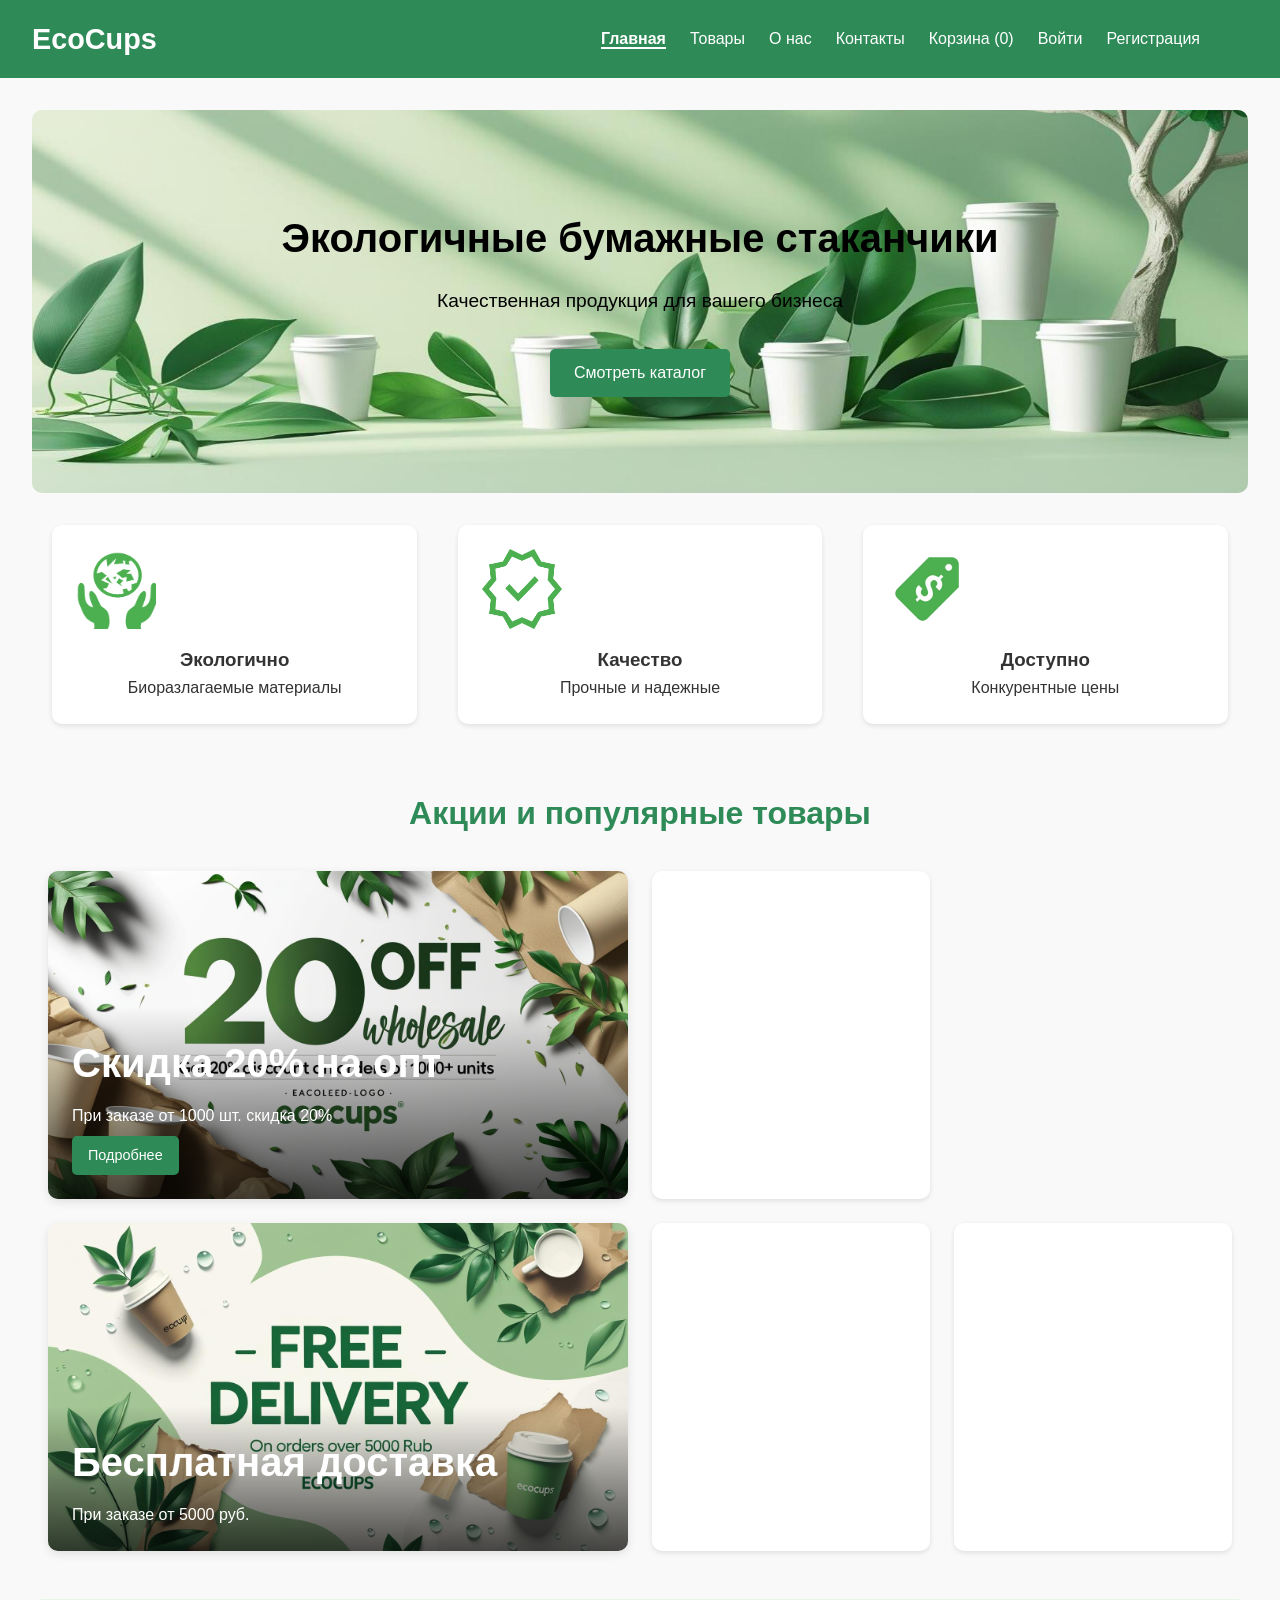
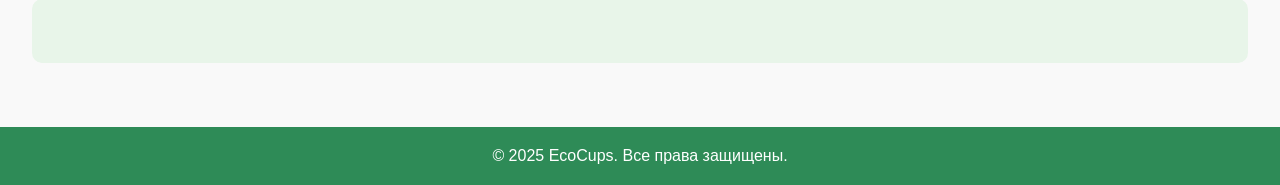
<file: index.html>
<!DOCTYPE html>
<html lang="ru">
<head>
    <meta charset="UTF-8">
    <meta name="viewport" content="width=device-width, initial-scale=1.0">
    <title>EcoCups - Бумажные стаканчики</title>
    <link rel="stylesheet" href="styles.css">
</head>
<body>
    <header>
        <div class="logo">EcoCups</div>
        <nav>
            <ul>
                <li><a href="index.html" class="active">Главная</a></li>
                <li><a href="products.html">Товары</a></li>
                <li><a href="about.html">О нас</a></li>
                <li><a href="contacts.html">Контакты</a></li>
                <li><a href="cart.html">Корзина (<span id="cart-count">0</span>)</a></li>
                <li><a href="login.html" class="auth-link" id="login-link">Войти</a></li>
                <li><a href="register.html" class="auth-link" id="register-link">Регистрация</a></li>
                <li><a href="profile.html" class="protected" id="profile-link" style="display:none">Личный кабинет</a></li>
                <li><a href="#" class="protected" id="logout-link" style="display:none">Выйти</a></li>
            </ul>
        </nav>
    </header>

    <main>
        <section class="hero">
            <h1>Экологичные бумажные стаканчики</h1>
            <p>Качественная продукция для вашего бизнеса</p>
            <a href="products.html" class="btn">Смотреть каталог</a>
        </section>

        <section class="features">
            <div class="feature">
                <img src="images/eco.png" alt="Экологично">
                <h3>Экологично</h3>
                <p>Биоразлагаемые материалы</p>
            </div>
            <div class="feature">
                <img src="images/quality.png" alt="Качество">
                <h3>Качество</h3>
                <p>Прочные и надежные</p>
            </div>
            <div class="feature">
                <img src="images/price.png" alt="Цена">
                <h3>Доступно</h3>
                <p>Конкурентные цены</p>
            </div>
        </section>

        <!-- Коллаж с акциями и популярными товарами -->
        <section class="promo-collage">
            <h2>Акции и популярные товары</h2>
            <div class="collage-grid">
                <!-- Большой баннер акции -->
                <div class="promo-banner large">
                    <img src="images/sale.jpg">
                    <div class="banner-content">
                        <h3>Скидка 20% на опт</h3>
                        <p>При заказе от 1000 шт. скидка 20%</p>
                        <a href="products.html" class="btn btn-small">Подробнее</a>
                    </div>
                </div>
                
                <!-- Популярные товары из БД -->
                <div id="home-popular-1" class="product"></div>
                
                <!-- Маленький баннер -->
                <div class="promo-banner small">
                    <img src="images/free.jpg" alt="Бесплатная доставка">
                    <div class="banner-content">
                        <h3>Бесплатная доставка</h3>
                        <p>При заказе от 5000 руб.</p>
                    </div>
                </div>
                
                <div id="home-popular-2" class="product"></div>
                
                <!-- Ещё один товар -->
                <div id="home-popular-3" class="product"></div>
            </div>
        </section>

        <section class="popular-products">
           
        </section>
    </main>

    <footer>
        <p>&copy; 2025 EcoCups. Все права защищены.</p>
    </footer>

    
    <script src="app.js"></script>
    <script>
    (async function loadHomePopular(){
      try {
        const res = await fetch(`${API_BASE_URL}/products/`);
        const products = await res.json();
        const picks = products.slice(0, 3);
        const slots = ['home-popular-1','home-popular-2','home-popular-3'];
        picks.forEach((p, idx) => {
          const el = document.getElementById(slots[idx]);
          if (!el) return;
          el.innerHTML = `
            <img src="${p.image_url || 'images/cup1.png'}" alt="${p.name}">
            <h3>${p.name}</h3>
            <p>Цена: ${p.price} руб./шт</p>
            <button class="add-to-cart" data-id="${p.id}" data-name="${p.name}" data-price="${p.price}">В корзину</button>
          `;
        });
      } catch (e) {
        // тихо игнорируем
      }
    })();
    </script>
</body>
</html>
</file>
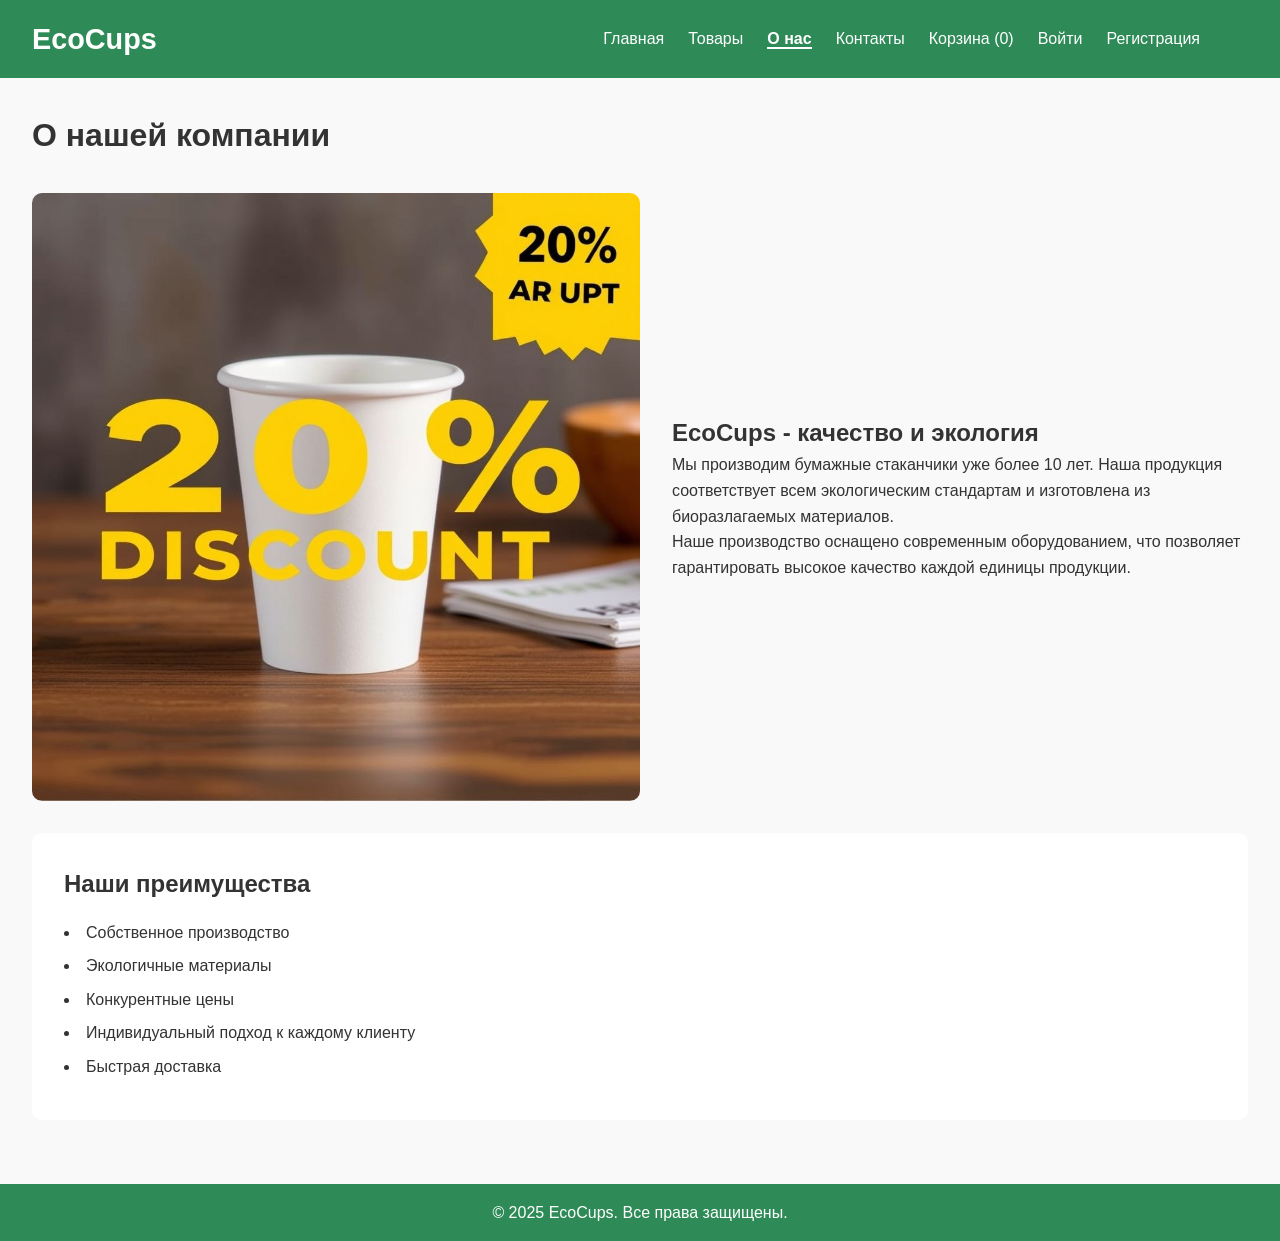
<file: about.html>
<!DOCTYPE html>
<html lang="ru">
<head>
    <meta charset="UTF-8">
    <meta name="viewport" content="width=device-width, initial-scale=1.0">
    <title>О нас - EcoCups</title>
    <link rel="stylesheet" href="styles.css">
</head>
<body>
    <header>
        <div class="logo">EcoCups</div>
        <nav>
            <ul>
                <li><a href="index.html">Главная</a></li>
                <li><a href="products.html">Товары</a></li>
                <li><a href="about.html" class="active">О нас</a></li>
                <li><a href="contacts.html">Контакты</a></li>
                <li><a href="cart.html">Корзина (<span id="cart-count">0</span>)</a></li>
                <li><a href="login.html" class="auth-link" id="login-link">Войти</a></li>
                <li><a href="register.html" class="auth-link" id="register-link">Регистрация</a></li>
                <li><a href="profile.html" class="protected" id="profile-link" style="display:none">Личный кабинет</a></li>
                <li><a href="#" class="protected" id="logout-link" style="display:none">Выйти</a></li>
            </ul>
        </nav>
    </header>

    <main>
        <h1>О нашей компании</h1>
        
        <section class="about-content">
            <img src="images/generated_image.jpg" alt="Наше производство">
            <div>
                <h2>EcoCups - качество и экология</h2>
                <p>Мы производим бумажные стаканчики уже более 10 лет. Наша продукция соответствует всем экологическим стандартам и изготовлена из биоразлагаемых материалов.</p>
                <p>Наше производство оснащено современным оборудованием, что позволяет гарантировать высокое качество каждой единицы продукции.</p>
            </div>
        </section>
        
        <section class="advantages">
            <h2>Наши преимущества</h2>
            <ul>
                <li>Собственное производство</li>
                <li>Экологичные материалы</li>
                <li>Конкурентные цены</li>
                <li>Индивидуальный подход к каждому клиенту</li>
                <li>Быстрая доставка</li>
            </ul>
        </section>
    </main>

    <footer>
        <p>&copy; 2025 EcoCups. Все права защищены.</p>
    </footer>

    <script src="app.js"></script>
</body>
</html>
</file>
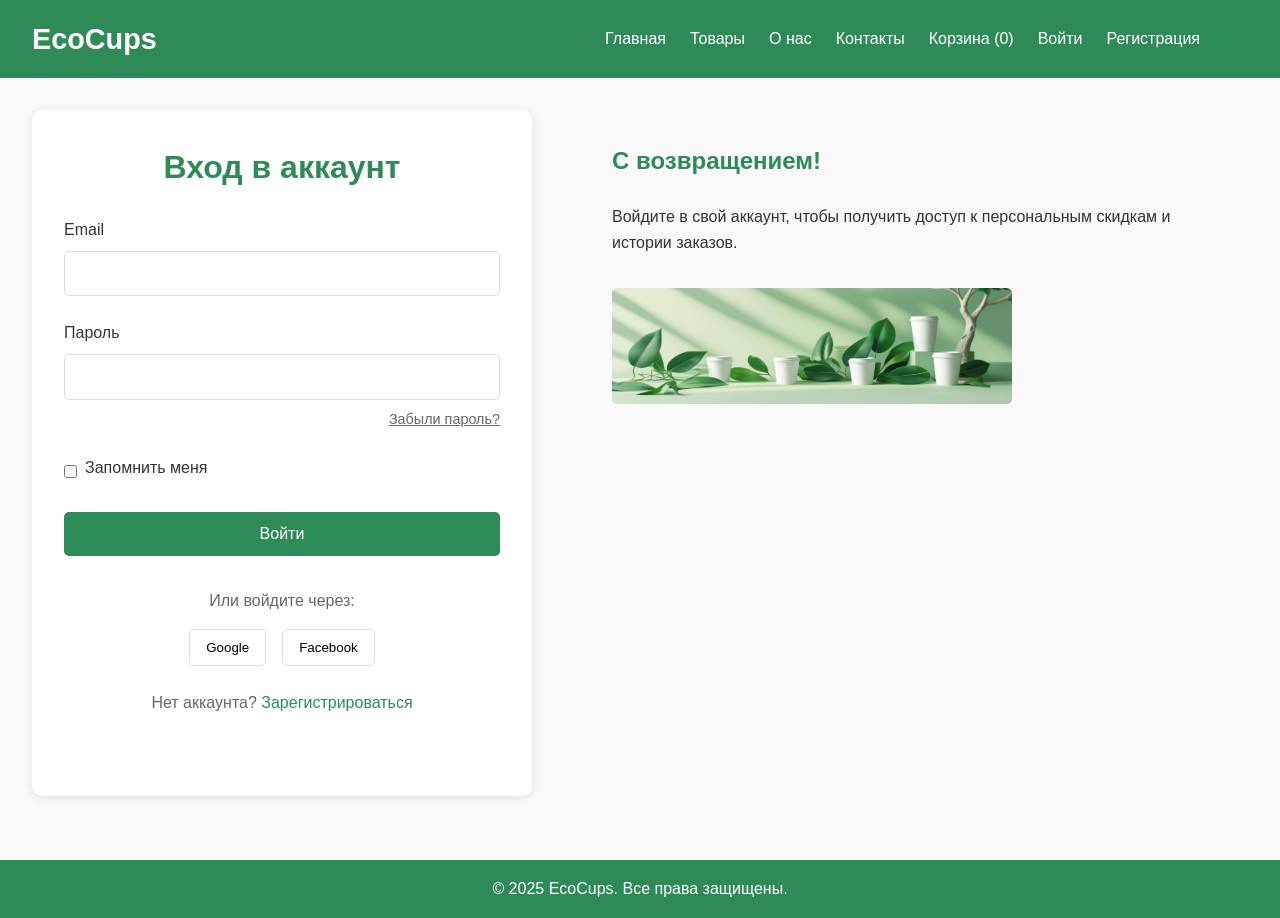
<file: admin.html>
<!DOCTYPE html>
<html lang="ru">
<head>
    <meta charset="UTF-8">
    <meta name="viewport" content="width=device-width, initial-scale=1.0">
    <title>Админ-панель - EcoCups</title>
    <link rel="stylesheet" href="styles.css">
    <style>
        .admin-container {
            max-width: 1400px;
            margin: 0 auto;
            padding: 20px;
        }
        
        .admin-header {
            background: #2c3e50;
            color: white;
            padding: 20px;
            border-radius: 10px;
            margin-bottom: 30px;
            text-align: center;
        }
        
        .admin-tabs {
            display: flex;
            margin-bottom: 30px;
            border-bottom: 2px solid #ddd;
        }
        
        .tab-button {
            padding: 15px 30px;
            background: #f8f9fa;
            border: none;
            cursor: pointer;
            font-size: 16px;
            border-radius: 5px 5px 0 0;
            margin-right: 5px;
            transition: all 0.3s;
        }
        
        .tab-button.active {
            background: #007bff;
            color: white;
        }
        
        .tab-button:hover {
            background: #0056b3;
            color: white;
        }
        
        .tab-content {
            display: none;
            background: white;
            padding: 30px;
            border-radius: 10px;
            box-shadow: 0 2px 10px rgba(0,0,0,0.1);
        }
        
        .tab-content.active {
            display: block;
        }
        
        .product-form {
            max-width: 600px;
        }
        
        .form-group {
            margin-bottom: 20px;
        }
        
        .form-group label {
            display: block;
            margin-bottom: 5px;
            font-weight: bold;
            color: #333;
        }
        
        .form-group input,
        .form-group textarea,
        .form-group select {
            width: 100%;
            padding: 10px;
            border: 1px solid #ddd;
            border-radius: 5px;
            font-size: 14px;
        }
        
        .form-group textarea {
            height: 100px;
            resize: vertical;
        }
        
        .btn-admin {
            background: #28a745;
            color: white;
            border: none;
            padding: 12px 25px;
            border-radius: 5px;
            cursor: pointer;
            font-size: 16px;
            margin-right: 10px;
        }
        
        .btn-admin:hover {
            background: #218838;
        }
        
        .btn-admin.danger {
            background: #dc3545;
        }
        
        .btn-admin.danger:hover {
            background: #c82333;
        }
        
        .data-section {
            margin-bottom: 40px;
        }
        
        .data-section h3 {
            color: #2c3e50;
            border-bottom: 2px solid #007bff;
            padding-bottom: 10px;
            margin-bottom: 20px;
        }
        
        .data-table {
            width: 100%;
            border-collapse: collapse;
            margin-bottom: 20px;
        }
        
        .data-table th,
        .data-table td {
            border: 1px solid #ddd;
            padding: 12px;
            text-align: left;
        }
        
        .data-table th {
            background: #f8f9fa;
            font-weight: bold;
            color: #333;
        }
        
        .data-table tr:nth-child(even) {
            background: #f9f9f9;
        }
        
        .data-table tr:hover {
            background: #e9ecef;
        }
        
        .status-badge {
            padding: 5px 10px;
            border-radius: 15px;
            font-size: 12px;
            font-weight: bold;
        }
        
        .status-pending { background: #fff3cd; color: #856404; }
        .status-confirmed { background: #d1ecf1; color: #0c5460; }
        .status-shipped { background: #d4edda; color: #155724; }
        .status-delivered { background: #c3e6cb; color: #155724; }
        
        .stats-grid {
            display: grid;
            grid-template-columns: repeat(auto-fit, minmax(250px, 1fr));
            gap: 20px;
            margin-bottom: 30px;
        }
        
        .stat-card {
            background: white;
            padding: 20px;
            border-radius: 10px;
            box-shadow: 0 2px 10px rgba(0,0,0,0.1);
            text-align: center;
        }
        
        .stat-number {
            font-size: 2.5em;
            font-weight: bold;
            color: #007bff;
            margin-bottom: 10px;
        }
        
        .stat-label {
            color: #666;
            font-size: 14px;
        }
        
        .loading {
            text-align: center;
            padding: 40px;
            color: #666;
        }
        
        .error-message {
            background: #f8d7da;
            color: #721c24;
            padding: 15px;
            border-radius: 5px;
            margin: 20px 0;
        }
        
        .success-message {
            background: #d4edda;
            color: #155724;
            padding: 15px;
            border-radius: 5px;
            margin: 20px 0;
        }
        
        .logout-btn {
            background: #dc3545;
            color: white;
            border: none;
            padding: 10px 20px;
            border-radius: 5px;
            cursor: pointer;
            font-size: 14px;
            float: right;
        }
        
        .logout-btn:hover {
            background: #c82333;
        }
    </style>
</head>
<body>
    <div class="admin-container">
        <div class="admin-header">
            <h1>Админ-панель EcoCups</h1>
            <p>Управление товарами и просмотр данных</p>
            <button class="logout-btn" onclick="logout()">Выйти</button>
        </div>
        
        <div class="admin-tabs">
            <button class="tab-button active" onclick="showTab('products')">Загрузить товар</button>
            <button class="tab-button" onclick="showTab('data')">Все данные</button>
        </div>
        
        <!-- Вкладка загрузки товаров -->
        <div id="products-tab" class="tab-content active">
            <h2>Добавить новый товар</h2>
            <form id="product-form" class="product-form">
                <div class="form-group">
                    <label for="product-name">Название товара</label>
                    <input type="text" id="product-name" name="name" required>
                </div>
                
                <div class="form-group">
                    <label for="product-description">Описание</label>
                    <textarea id="product-description" name="description" required></textarea>
                </div>
                
                <div class="form-group">
                    <label for="product-price">Цена (руб.)</label>
                    <input type="number" id="product-price" name="price" min="0" step="0.01" required>
                </div>
                
                <div class="form-group">
                    <label for="product-category">Категория</label>
                    <select id="product-category" name="category" required>
                        <option value="">Выберите категорию</option>
                        <option value="cups">Стаканчики</option>
                        <option value="lids">Крышки</option>
                        <option value="accessories">Аксессуары</option>
                    </select>
                </div>
                
                <div class="form-group">
                    <label for="product-image">URL изображения</label>
                    <input type="url" id="product-image" name="image" required>
                </div>
                
                <div class="form-group">
                    <label for="product-stock">Количество на складе</label>
                    <input type="number" id="product-stock" name="stock" min="0" required>
                </div>
                
                <button type="submit" class="btn-admin">Добавить товар</button>
                <button type="button" class="btn-admin" onclick="clearForm()">Очистить форму</button>
            </form>
            
            <div id="product-message"></div>
        </div>
        
        <!-- Вкладка просмотра данных -->
        <div id="data-tab" class="tab-content">
            <h2>Статистика и данные</h2>
            
            <div class="stats-grid">
                <div class="stat-card">
                    <div class="stat-number" id="total-users">-</div>
                    <div class="stat-label">Всего пользователей</div>
                </div>
                <div class="stat-card">
                    <div class="stat-number" id="total-orders">-</div>
                    <div class="stat-label">Всего заказов</div>
                </div>
                <div class="stat-card">
                    <div class="stat-number" id="total-revenue">-</div>
                    <div class="stat-label">Общая выручка (руб.)</div>
                </div>
                <div class="stat-card">
                    <div class="stat-number" id="total-products">-</div>
                    <div class="stat-label">Товаров в каталоге</div>
                </div>
            </div>
            
            <!-- Пользователи -->
            <div class="data-section">
                <h3>Зарегистрированные пользователи</h3>
                <div id="users-table-container">
                    <div class="loading">Загрузка пользователей...</div>
                </div>
            </div>
            
            <!-- Заказы -->
            <div class="data-section">
                <h3>Все заказы</h3>
                <div id="orders-table-container">
                    <div class="loading">Загрузка заказов...</div>
                </div>
            </div>
            
            <!-- Товары -->
            <div class="data-section">
                <h3>Товары в каталоге</h3>
                <div id="products-table-container">
                    <div class="loading">Загрузка товаров...</div>
                </div>
            </div>
        </div>
    </div>

    <script src="admin.js"></script>
</body>
</html>
</file>
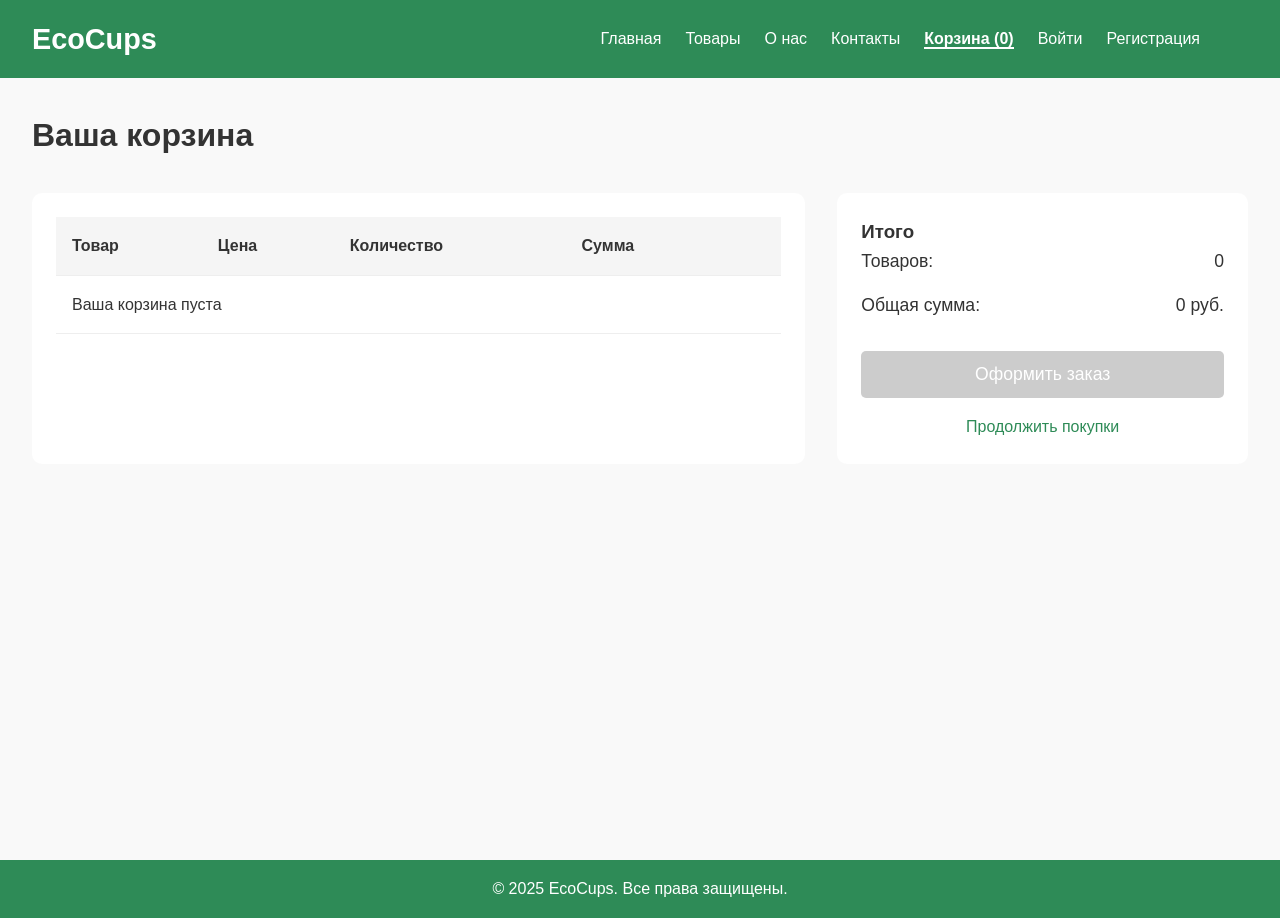
<file: cart.html>
<!DOCTYPE html>
<html lang="ru">
<head>
    <meta charset="UTF-8">
    <meta name="viewport" content="width=device-width, initial-scale=1.0">
    <title>Корзина - EcoCups</title>
    <link rel="stylesheet" href="styles.css">
</head>
<body>
    <header>
        <div class="logo">EcoCups</div>
        <nav>
            <ul>
                <li><a href="index.html">Главная</a></li>
                <li><a href="products.html">Товары</a></li>
                <li><a href="about.html">О нас</a></li>
                <li><a href="contacts.html">Контакты</a></li>
                <li><a href="cart.html" class="active">Корзина (<span id="cart-count">0</span>)</a></li>
                <li><a href="login.html" class="auth-link" id="login-link">Войти</a></li>
                <li><a href="register.html" class="auth-link" id="register-link">Регистрация</a></li>
                <li><a href="profile.html" class="protected" id="profile-link" style="display:none">Личный кабинет</a></li>
                <li><a href="#" class="protected" id="logout-link" style="display:none">Выйти</a></li>
            </ul>
        </nav>
    </header>

    <main>
        <h1>Ваша корзина</h1>
        
        <div class="cart-container">
            <div class="cart-items">
                <table>
                    <thead>
                        <tr>
                            <th>Товар</th>
                            <th>Цена</th>
                            <th>Количество</th>
                            <th>Сумма</th>
                            <th></th>
                        </tr>
                    </thead>
                    <tbody id="cart-items">
                        <!-- Тут будут отображаться товары -->
                        <tr class="empty-cart">
                            <td colspan="5">Ваша корзина пуста</td>
                        </tr>
                    </tbody>
                </table>
            </div>
            
            <div class="cart-summary">
                <h3>Итого</h3>
                <div class="summary-row">
                    <span>Товаров:</span>
                    <span id="total-items">0</span>
                </div>
                <div class="summary-row">
                    <span>Общая сумма:</span>
                    <span id="total-price">0 руб.</span>
                </div>
                <button id="checkout-btn" disabled>Оформить заказ</button>
                <a href="products.html" class="continue-shopping">Продолжить покупки</a>
            </div>
        </div>
    </main>

    <footer>
        <p>&copy; 2025 EcoCups. Все права защищены.</p>
    </footer>

    <script src="app.js"></script>
</body>
</html>
</file>
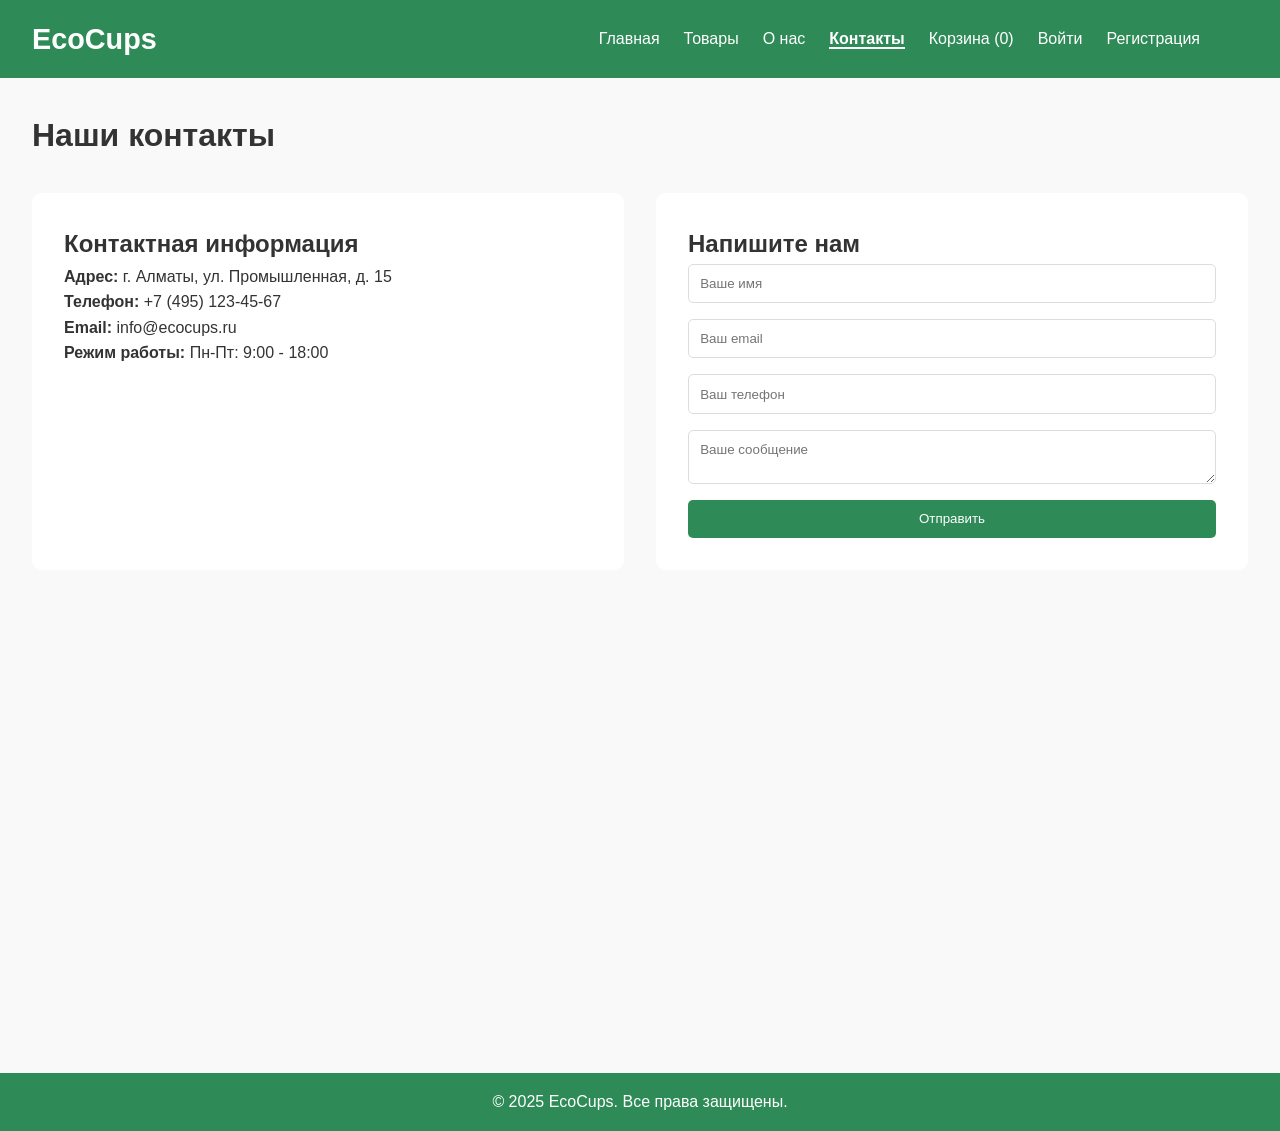
<file: contacts.html>
<!DOCTYPE html>
<html lang="ru">
<head>
    <meta charset="UTF-8">
    <meta name="viewport" content="width=device-width, initial-scale=1.0">
    <title>Контакты - EcoCups</title>
    <link rel="stylesheet" href="styles.css">
</head>
<body>
    <header>
        <div class="logo">EcoCups</div>
        <nav>
            <ul>
                <li><a href="index.html">Главная</a></li>
                <li><a href="products.html">Товары</a></li>
                <li><a href="about.html">О нас</a></li>
                <li><a href="contacts.html" class="active">Контакты</a></li>
                <li><a href="cart.html">Корзина (<span id="cart-count">0</span>)</a></li>
                <li><a href="login.html" class="auth-link" id="login-link">Войти</a></li>
                <li><a href="register.html" class="auth-link" id="register-link">Регистрация</a></li>
                <li><a href="profile.html" class="protected" id="profile-link" style="display:none">Личный кабинет</a></li>
                <li><a href="#" class="protected" id="logout-link" style="display:none">Выйти</a></li>
            </ul>
        </nav>
    </header>

    <main>
        <h1>Наши контакты</h1>
        
        <div class="contacts-container">
            <div class="contact-info">
                <h2>Контактная информация</h2>
                <p><strong>Адрес:</strong> г. Алматы, ул. Промышленная, д. 15</p>
                <p><strong>Телефон:</strong> +7 (495) 123-45-67</p>
                <p><strong>Email:</strong> info@ecocups.ru</p>
                <p><strong>Режим работы:</strong> Пн-Пт: 9:00 - 18:00</p>
            </div>
            
            <div class="contact-form">
                <h2>Напишите нам</h2>
                <form>
                    <input type="text" placeholder="Ваше имя" required>
                    <input type="email" placeholder="Ваш email" required>
                    <input type="tel" placeholder="Ваш телефон">
                    <textarea placeholder="Ваше сообщение" required></textarea>
                    <button type="submit">Отправить</button>
                </form>
            </div>
        </div>
        
        <div class="map">
            <iframe src="https://yandex.ru/map-widget/v1/?um=constructor%3A1a2b3c4d5e6f7g8h9i0j&amp;source=constructor" width="100%" height="400" frameborder="0"></iframe>
        </div>
    </main>

    <footer>
        <p>&copy; 2025 EcoCups. Все права защищены.</p>
    </footer>

    <script src="app.js"></script>
</body>
</html>
</file>
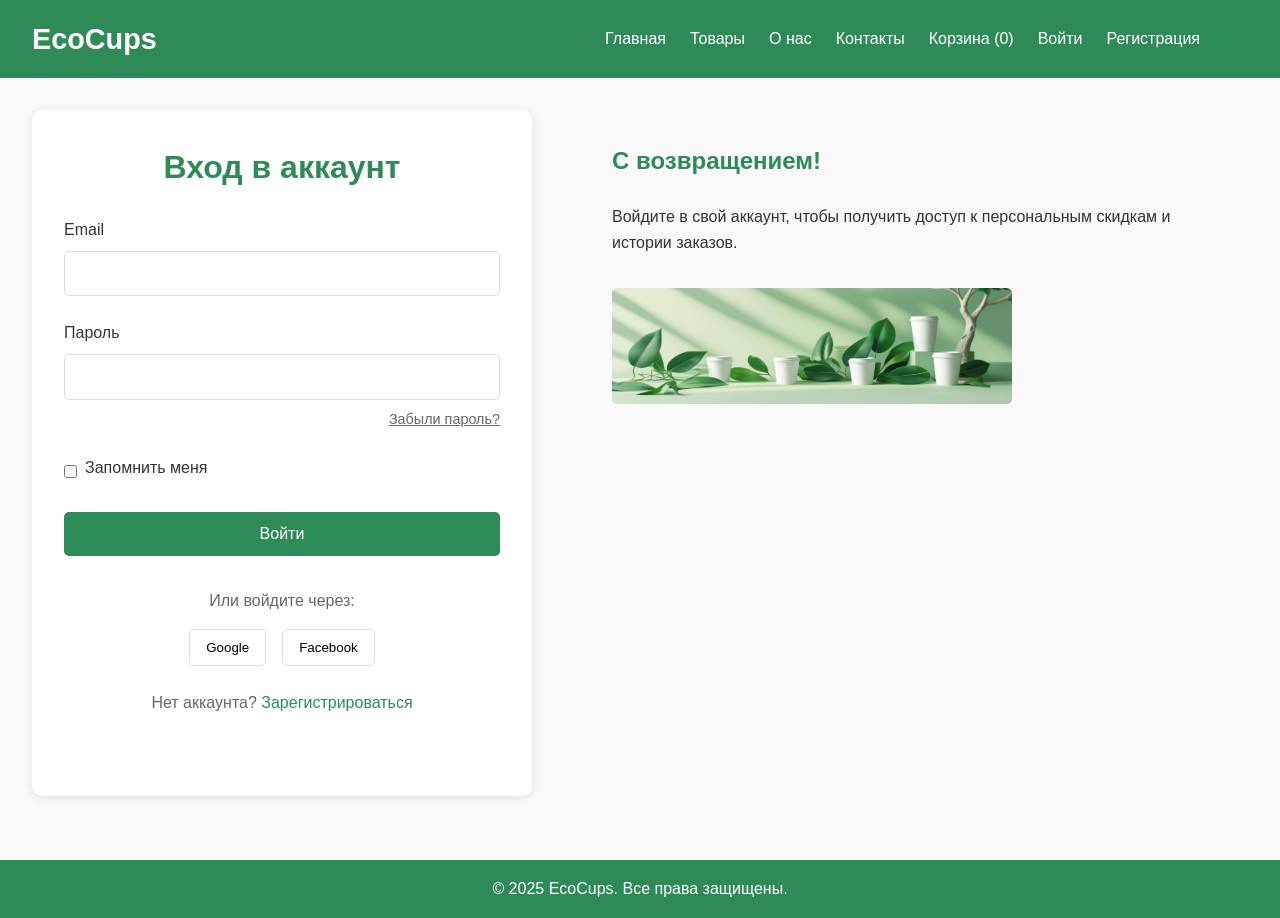
<file: login.html>
<!DOCTYPE html>
<html lang="ru">
<head>
    <meta charset="UTF-8">
    <meta name="viewport" content="width=device-width, initial-scale=1.0">
    <title>Вход - EcoCups</title>
    <link rel="stylesheet" href="styles.css">
</head>
<body>
    <header>
        <div class="logo">EcoCups</div>
        <nav>
            <ul>
                <li><a href="index.html">Главная</a></li>
                <li><a href="products.html">Товары</a></li>
                <li><a href="about.html">О нас</a></li>
                <li><a href="contacts.html">Контакты</a></li>
                <li><a href="cart.html">Корзина (<span id="cart-count">0</span>)</a></li>
                <li><a href="login.html" class="auth-link" id="login-link">Войти</a></li>
                <li><a href="register.html" class="auth-link" id="register-link">Регистрация</a></li>
                <li><a href="profile.html" class="protected" id="profile-link" style="display:none">Личный кабинет</a></li>
                <li><a href="#" class="protected" id="logout-link" style="display:none">Выйти</a></li>
            </ul>
        </nav>
    </header>

    <main class="auth-container">
        <div class="auth-form">
            <h1>Вход в аккаунт</h1>
            
            <form id="login-form">
                <div class="form-group">
                    <label for="login-email">Email</label>
                    <input type="email" id="login-email" name="email" required>
                </div>
                
                <div class="form-group">
                    <label for="login-password">Пароль</label>
                    <input type="password" id="login-password" name="password" required>
                    <a href="forgot-password.html" class="forgot-password">Забыли пароль?</a>
                </div>
                
                <div class="form-group checkbox-group">
                    <input type="checkbox" id="remember-me" name="remember-me">
                    <label for="remember-me">Запомнить меня</label>
                </div>
                
                <button type="submit" class="btn btn-primary">Войти</button>
            </form>
            
            <div class="social-login">
                <p>Или войдите через:</p>
                <div class="social-buttons">
                    <button class="btn-social google">Google</button>
                    <button class="btn-social facebook">Facebook</button>
                </div>
            </div>
            
            <div class="auth-links">
                Нет аккаунта? <a href="register.html">Зарегистрироваться</a>
            </div>
        </div>
        
        <div class="auth-benefits">
            <h2>С возвращением!</h2>
            <p>Войдите в свой аккаунт, чтобы получить доступ к персональным скидкам и истории заказов.</p>
            <img src="images/423.png" alt="Бумажные стаканчики">
        </div>
    </main>

    <footer>
        <p>&copy; 2025 EcoCups. Все права защищены.</p>
    </footer>

    <script src="app.js"></script>
</body>
</html>
</file>
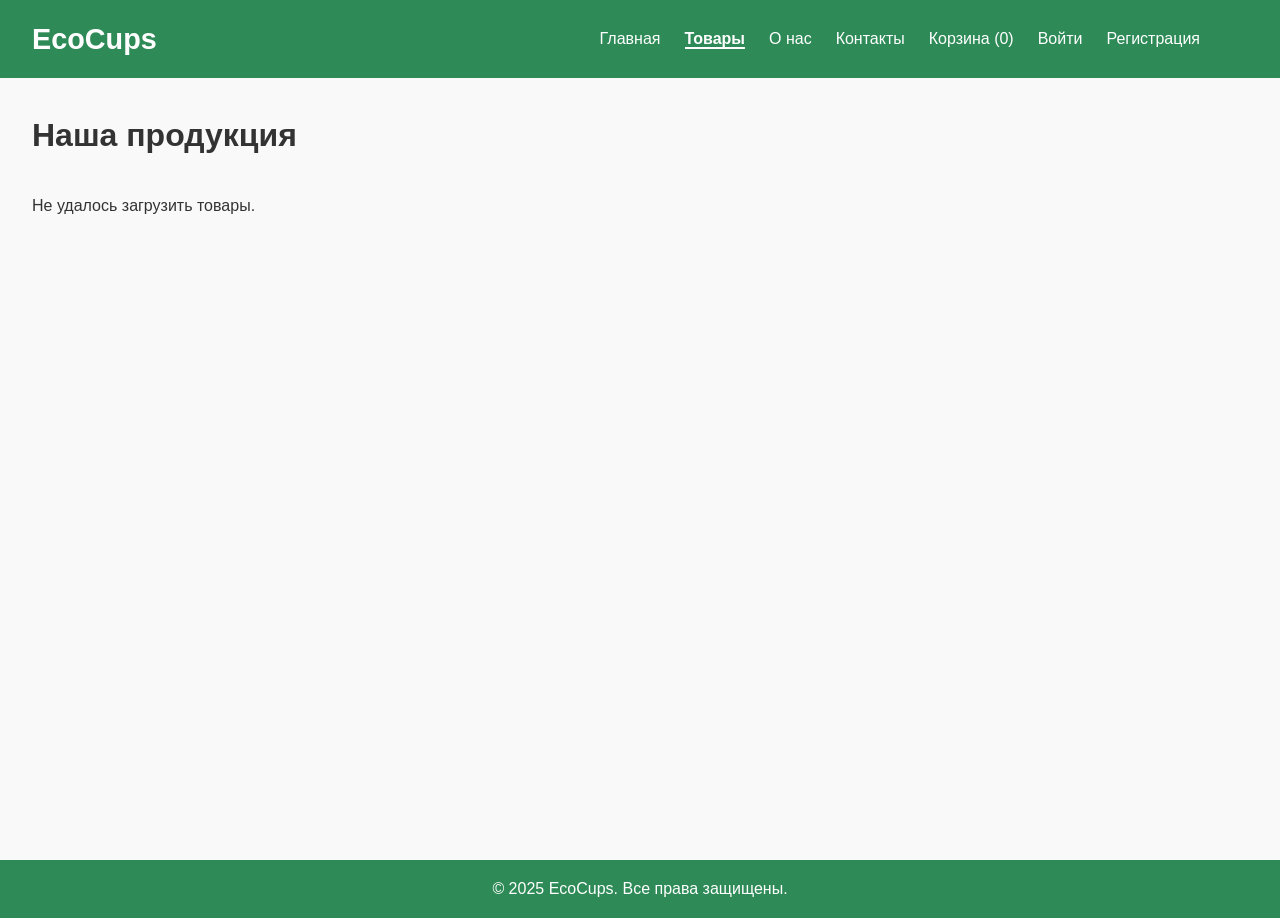
<file: products.html>
<!DOCTYPE html>
<html lang="ru">
<head>
    <meta charset="UTF-8">
    <meta name="viewport" content="width=device-width, initial-scale=1.0">
    <title>Товары - EcoCups</title>
    <link rel="stylesheet" href="styles.css">
</head>
<body>
    <header>
        <div class="logo">EcoCups</div>
        <nav>
            <ul>
                <li><a href="index.html">Главная</a></li>
                <li><a href="products.html" class="active">Товары</a></li>
                <li><a href="about.html">О нас</a></li>
                <li><a href="contacts.html">Контакты</a></li>
                <li><a href="cart.html">Корзина (<span id="cart-count">0</span>)</a></li>
                <li><a href="login.html" class="auth-link" id="login-link">Войти</a></li>
                <li><a href="register.html" class="auth-link" id="register-link">Регистрация</a></li>
                <li><a href="profile.html" class="protected" id="profile-link" style="display:none">Личный кабинет</a></li>
                <li><a href="#" class="protected" id="logout-link" style="display:none">Выйти</a></li>
            </ul>
        </nav>
    </header>

    <main>
        <h1>Наша продукция</h1>
        
        <div class="products" id="products-list"></div>
    </main>

    <footer>
        <p>&copy; 2025 EcoCups. Все права защищены.</p>
    </footer>
    <script src="app.js"></script>
    <script>
    (async function loadProductsPage(){
      try {
        const res = await fetch(`${API_BASE_URL}/products/`);
        const products = await res.json();
        const container = document.getElementById('products-list');
        container.innerHTML = products.map(p => `
          <div class="product">
            <img src="${p.image_url || 'images/cup1.png'}" alt="${p.name}">
            <h3>${p.name}</h3>
            <p>Цена: ${p.price} руб./шт</p>
            <button class="add-to-cart" data-id="${p.id}" data-name="${p.name}" data-price="${p.price}">В корзину</button>
          </div>
        `).join('');
      } catch (e) {
        const container = document.getElementById('products-list');
        container.innerHTML = '<p>Не удалось загрузить товары.</p>';
      }
    })();
    </script>
</body>
</html>
</file>
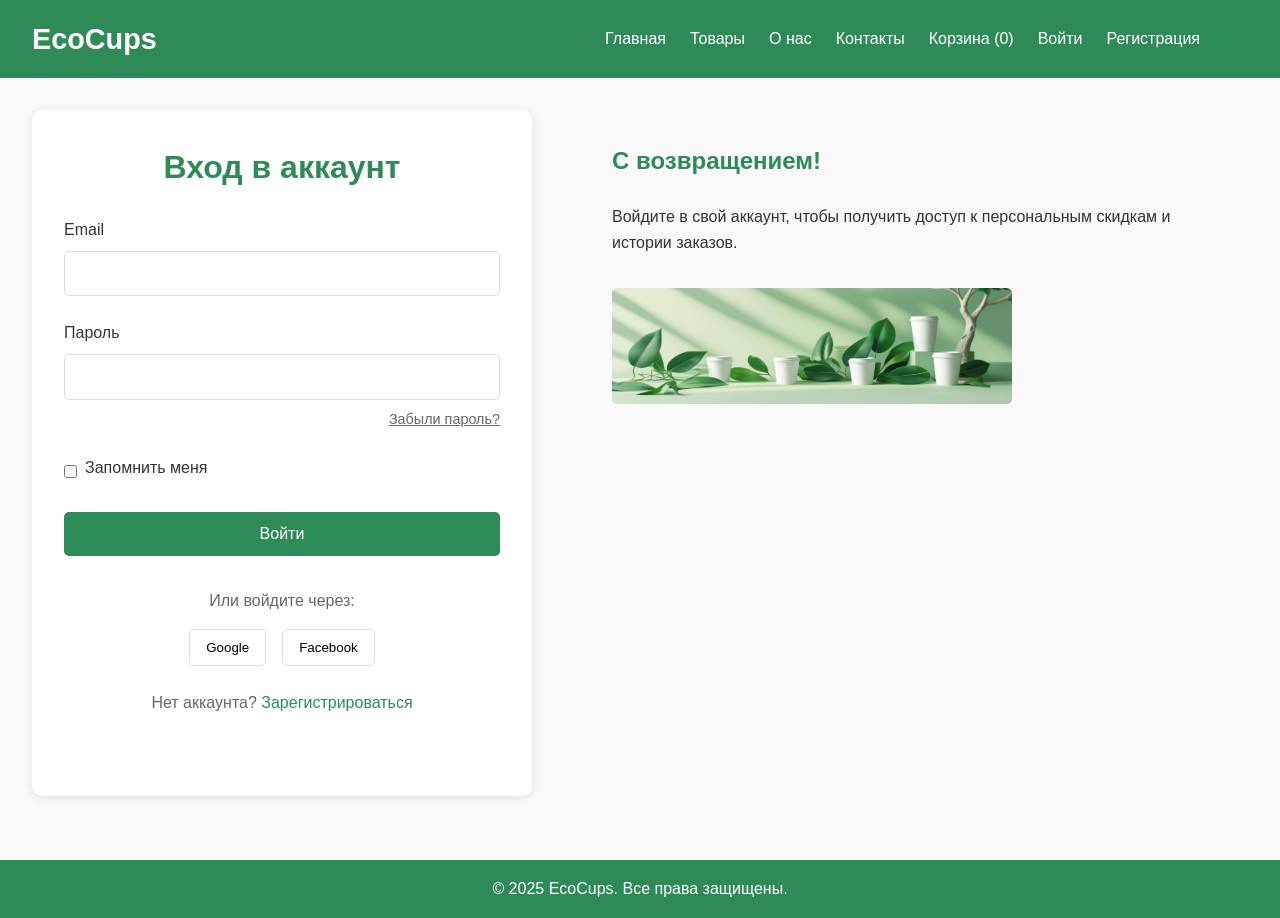
<file: profile.html>
<!DOCTYPE html>
<html lang="ru">
<head>
    <meta charset="UTF-8">
    <meta name="viewport" content="width=device-width, initial-scale=1.0">
    <title>Личный кабинет - EcoCups</title>
    <link rel="stylesheet" href="styles.css">
    <style>
        .profile-container {
            max-width: 1200px;
            margin: 0 auto;
            padding: 20px;
        }
        
        .profile-header {
            background: #f8f9fa;
            padding: 30px;
            border-radius: 10px;
            margin-bottom: 30px;
        }
        
        .profile-info {
            display: grid;
            grid-template-columns: 1fr 1fr;
            gap: 20px;
        }
        
        .info-group {
            margin-bottom: 15px;
        }
        
        .info-label {
            font-weight: bold;
            color: #666;
            margin-bottom: 5px;
        }
        
        .info-value {
            font-size: 16px;
            color: #333;
        }
        
        .orders-section {
            background: white;
            border-radius: 10px;
            padding: 30px;
            box-shadow: 0 2px 10px rgba(0,0,0,0.1);
        }
        
        .order-card {
            border: 1px solid #ddd;
            border-radius: 8px;
            padding: 20px;
            margin-bottom: 20px;
            background: #f9f9f9;
        }
        
        .order-header {
            display: flex;
            justify-content: space-between;
            align-items: center;
            margin-bottom: 15px;
            padding-bottom: 10px;
            border-bottom: 1px solid #eee;
        }
        
        .order-id {
            font-weight: bold;
            color: #007bff;
        }
        
        .order-status {
            padding: 5px 10px;
            border-radius: 15px;
            font-size: 12px;
            font-weight: bold;
        }
        
        .status-pending { background: #fff3cd; color: #856404; }
        .status-confirmed { background: #d1ecf1; color: #0c5460; }
        .status-shipped { background: #d4edda; color: #155724; }
        .status-delivered { background: #c3e6cb; color: #155724; }
        
        .order-items {
            margin: 15px 0;
        }
        
        .order-item {
            display: flex;
            justify-content: space-between;
            padding: 8px 0;
            border-bottom: 1px solid #eee;
        }
        
        .order-item:last-child {
            border-bottom: none;
        }
        
        .order-total {
            text-align: right;
            font-weight: bold;
            font-size: 18px;
            color: #007bff;
            margin-top: 15px;
            padding-top: 15px;
            border-top: 2px solid #007bff;
        }
        
        .no-orders {
            text-align: center;
            padding: 40px;
            color: #666;
        }
        
        .logout-btn {
            background: #dc3545;
            color: white;
            border: none;
            padding: 10px 20px;
            border-radius: 5px;
            cursor: pointer;
            font-size: 14px;
        }
        
        .logout-btn:hover {
            background: #c82333;
        }
        
        .loading {
            text-align: center;
            padding: 40px;
            color: #666;
        }
        
        .error-message {
            background: #f8d7da;
            color: #721c24;
            padding: 15px;
            border-radius: 5px;
            margin: 20px 0;
        }
    </style>
</head>
<body>
    <header>
        <div class="logo">EcoCups</div>
        <nav>
            <ul>
                <li><a href="index.html">Главная</a></li>
                <li><a href="products.html">Товары</a></li>
                <li><a href="about.html">О нас</a></li>
                <li><a href="contacts.html">Контакты</a></li>
                <li><a href="cart.html">Корзина (<span id="cart-count">0</span>)</a></li>
                <li><a href="login.html" class="auth-link" id="login-link">Войти</a></li>
                <li><a href="register.html" class="auth-link" id="register-link">Регистрация</a></li>
                <li><a href="profile.html" class="protected" id="profile-link" style="display:none">Личный кабинет</a></li>
                <li><a href="#" class="protected" id="logout-link" style="display:none">Выйти</a></li>
            </ul>
        </nav>
    </header>

    <main class="profile-container">
        <div class="profile-header">
            <h1>Личный кабинет</h1>
            <div id="profile-info" class="profile-info">
                <div class="loading">Загрузка информации...</div>
            </div>
            <button id="logout-btn" class="logout-btn">Выйти</button>
        </div>
        
        <div class="orders-section">
            <h2>История заказов</h2>
            <div id="orders-list">
                <div class="loading">Загрузка заказов...</div>
            </div>
        </div>
    </main>

    <footer>
        <p>&copy; 2025 EcoCups. Все права защищены.</p>
    </footer>

    <script src="app.js"></script>
</body>
</html>
</file>
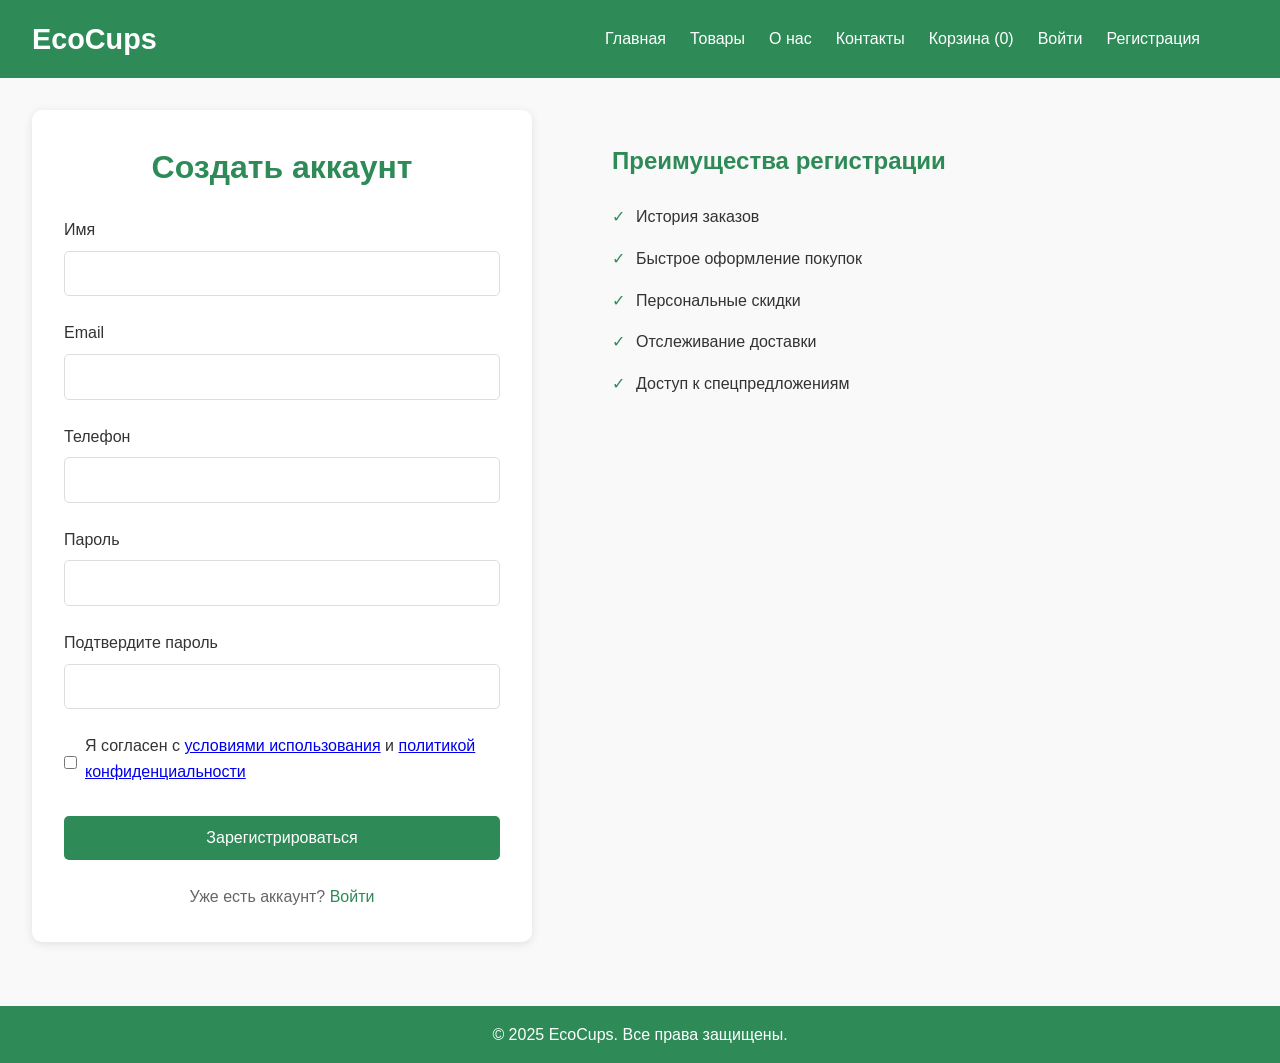
<file: register.html>
<!DOCTYPE html>
<html lang="ru">
<head>
    <meta charset="UTF-8">
    <meta name="viewport" content="width=device-width, initial-scale=1.0">
    <title>Регистрация - EcoCups</title>
    <link rel="stylesheet" href="styles.css">
</head>
<body>
    <header>
        <div class="logo">EcoCups</div>
        <nav>
            <ul>
                <li><a href="index.html">Главная</a></li>
                <li><a href="products.html">Товары</a></li>
                <li><a href="about.html">О нас</a></li>
                <li><a href="contacts.html">Контакты</a></li>
                <li><a href="cart.html">Корзина (<span id="cart-count">0</span>)</a></li>
                <li><a href="login.html" class="auth-link" id="login-link">Войти</a></li>
                <li><a href="register.html" class="auth-link" id="register-link">Регистрация</a></li>
                <li><a href="profile.html" class="protected" id="profile-link" style="display:none">Личный кабинет</a></li>
                <li><a href="#" class="protected" id="logout-link" style="display:none">Выйти</a></li>
            </ul>
        </nav>
    </header>

    <main class="auth-container">
        <div class="auth-form">
            <h1>Создать аккаунт</h1>
            
            <form id="register-form">
                <div class="form-group">
                    <label for="name">Имя</label>
                    <input type="text" id="name" name="name" required>
                </div>
                
                <div class="form-group">
                    <label for="email">Email</label>
                    <input type="email" id="email" name="email" required>
                </div>
                
                <div class="form-group">
                    <label for="phone">Телефон</label>
                    <input type="tel" id="phone" name="phone" required>
                </div>
                
                <div class="form-group">
                    <label for="password">Пароль</label>
                    <input type="password" id="password" name="password" minlength="6" required>
                </div>
                
                <div class="form-group">
                    <label for="confirm-password">Подтвердите пароль</label>
                    <input type="password" id="confirm-password" name="confirm-password" minlength="6" required>
                </div>
                
                <div class="form-group checkbox-group">
                    <input type="checkbox" id="agree-terms" name="agree-terms" required>
                    <label for="agree-terms">Я согласен с <a href="#">условиями использования</a> и <a href="#">политикой конфиденциальности</a></label>
                </div>
                
                <button type="submit" class="btn btn-primary">Зарегистрироваться</button>
            </form>
            
            <div class="auth-links">
                Уже есть аккаунт? <a href="login.html">Войти</a>
            </div>
        </div>
        
        <div class="auth-benefits">
            <h2>Преимущества регистрации</h2>
            <ul>
                <li>История заказов</li>
                <li>Быстрое оформление покупок</li>
                <li>Персональные скидки</li>
                <li>Отслеживание доставки</li>
                <li>Доступ к спецпредложениям</li>
            </ul>
        </div>
    </main>

    <footer>
        <p>&copy; 2025 EcoCups. Все права защищены.</p>
    </footer>

    <script src="app.js"></script>
</body>
</html>
</file>
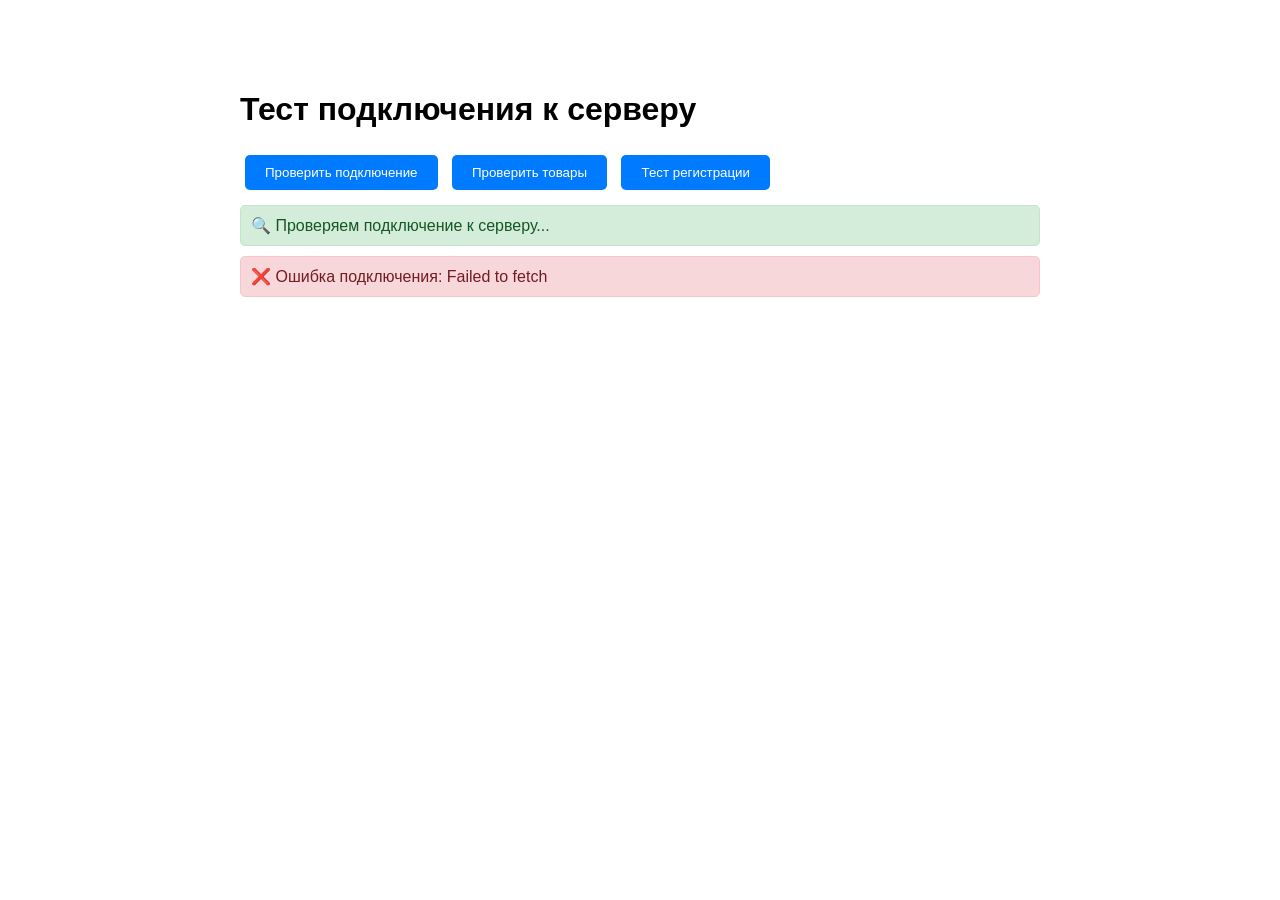
<file: test-connection.html>
<!DOCTYPE html>
<html lang="ru">
<head>
    <meta charset="UTF-8">
    <meta name="viewport" content="width=device-width, initial-scale=1.0">
    <title>Тест подключения - EcoCups</title>
    <style>
        body {
            font-family: Arial, sans-serif;
            max-width: 800px;
            margin: 50px auto;
            padding: 20px;
        }
        .test-result {
            padding: 10px;
            margin: 10px 0;
            border-radius: 5px;
        }
        .success {
            background-color: #d4edda;
            color: #155724;
            border: 1px solid #c3e6cb;
        }
        .error {
            background-color: #f8d7da;
            color: #721c24;
            border: 1px solid #f5c6cb;
        }
        button {
            background-color: #007bff;
            color: white;
            border: none;
            padding: 10px 20px;
            border-radius: 5px;
            cursor: pointer;
            margin: 5px;
        }
        button:hover {
            background-color: #0056b3;
        }
    </style>
</head>
<body>
    <h1>Тест подключения к серверу</h1>
    
    <button onclick="testConnection()">Проверить подключение</button>
    <button onclick="testProducts()">Проверить товары</button>
    <button onclick="testRegister()">Тест регистрации</button>
    
    <div id="results"></div>

    <script>
        const API_BASE_URL = "http://127.0.0.1:8000/api";
        
        function addResult(message, isSuccess = true) {
            const resultsDiv = document.getElementById('results');
            const resultDiv = document.createElement('div');
            resultDiv.className = `test-result ${isSuccess ? 'success' : 'error'}`;
            resultDiv.textContent = message;
            resultsDiv.appendChild(resultDiv);
        }
        
        async function testConnection() {
            try {
                const response = await fetch(`${API_BASE_URL}/test/`);
                const data = await response.json();
                addResult(`✅ Сервер отвечает: ${data.message}`);
            } catch (error) {
                addResult(`❌ Ошибка подключения: ${error.message}`, false);
            }
        }
        
        async function testProducts() {
            try {
                const response = await fetch(`${API_BASE_URL}/products/`);
                const data = await response.json();
                addResult(`✅ Товары загружены: ${data.length} товаров`);
            } catch (error) {
                addResult(`❌ Ошибка загрузки товаров: ${error.message}`, false);
            }
        }
        
        async function testRegister() {
            try {
                const response = await fetch(`${API_BASE_URL}/register/`, {
                    method: 'POST',
                    headers: {
                        'Content-Type': 'application/json'
                    },
                    body: JSON.stringify({
                        username: 'test_user',
                        email: 'test@test.com',
                        phone: '1234567890',
                        password: 'test123',
                        password2: 'test123'
                    })
                });
                
                if (response.ok) {
                    const data = await response.json();
                    addResult(`✅ Регистрация работает: ${data.user.username}`);
                } else {
                    const error = await response.json();
                    addResult(`⚠️ Регистрация: ${error.error}`, false);
                }
            } catch (error) {
                addResult(`❌ Ошибка регистрации: ${error.message}`, false);
            }
        }
        
        // Автоматически проверить подключение при загрузке
        window.onload = function() {
            addResult('🔍 Проверяем подключение к серверу...');
            testConnection();
        };
    </script>
</body>
</html>
</file>
<file: styles.css>
/* Общие стили */
* {
  margin: 0;
  padding: 0;
  box-sizing: border-box;
  font-family: "Arial", sans-serif;
}

/* Базовая адаптивность для всех изображений */
img {
  max-width: 100%;
  height: auto;
  display: block;
}

body {
  line-height: 1.6;
  color: #333;
  background-color: #f9f9f9;
}

header {
  background-color: #2e8b57;
  color: white;
  padding: 1rem 2rem;
  display: flex;
  justify-content: space-between;
  align-items: center;
}

.logo {
  font-size: 1.8rem;
  font-weight: bold;
}

nav ul {
  display: flex;
  list-style: none;
}

nav ul li {
  margin-left: 1.5rem;
}

nav ul li a {
  color: white;
  text-decoration: none;
  transition: color 0.3s;
}

nav ul li a:hover {
  color: #d4f1db;
}

nav ul li a.active {
  font-weight: bold;
  border-bottom: 2px solid white;
}

main {
  padding: 2rem;
  min-height: calc(100vh - 150px);
}

footer {
  background-color: #2e8b57;
  color: white;
  text-align: center;
  padding: 1rem;
  margin-top: 2rem;
}

.btn {
  display: inline-block;
  background-color: #2e8b57;
  color: white;
  padding: 0.7rem 1.5rem;
  text-decoration: none;
  border-radius: 5px;
  transition: background-color 0.3s;
}

.btn:hover {
  background-color: #3cb371;
}

/* Главная страница */
.hero {
  background-image: url(images/423.png);
  text-align: center;
  padding: 6rem 0;
  background-color: #e8f5e9;
  border-radius: 10px;
  margin-bottom: 2rem;
  background-size: cover;
  background-position: center;
  background-repeat: no-repeat;
}

.hero h1 {
  font-size: 2.5rem;
  margin-bottom: 1rem;
  color: black;
}

.hero p {
  font-size: 1.2rem;
  color: black;
  margin-bottom: 2rem;
}

.features {
  display: flex;
  justify-content: space-around;
  flex-wrap: wrap;
  margin-top: 2rem;
}

.feature {
  text-align: center;
  padding: 1.5rem;
  width: 30%;
  min-width: 250px;
  margin-bottom: 1rem;
  background-color: white;
  border-radius: 10px;
  box-shadow: 0 2px 5px rgba(0, 0, 0, 0.1);
}

.feature img {
  width: 80px;
  height: 80px;
  margin-bottom: 1rem;
}

/* Страница товаров */
.products {
  display: flex;
  flex-wrap: wrap;
  gap: 1.5rem;
  margin-top: 2rem;
}

.product {
  background-color: white;
  border-radius: 10px;
  box-shadow: 0 2px 5px rgba(0, 0, 0, 0.1);
  padding: 1.5rem;
  width: calc(25% - 1.5rem);
  min-width: 220px;
  text-align: center;
  display: flex;
  flex-direction: column;
}

.product img {
  width: 100%;
  height: auto;
  max-height: 320px;
  object-fit: contain;
  border-radius: 5px;
  margin-bottom: 1rem;
}

/* Карточки внутри коллажа на главной */
.promo-collage .product,
.collage-grid .product {
  width: 100%;
  min-width: 0;
}
.collage-grid .product img {
  max-height: 220px;
}

.product h3 {
  margin-bottom: 0.5rem;
}

.product p {
  margin-bottom: 1rem;
  font-weight: bold;
  color: #2e8b57;
}

.add-to-cart {
  background-color: #2e8b57;
  color: white;
  border: none;
  padding: 0.5rem 1rem;
  border-radius: 5px;
  cursor: pointer;
  transition: background-color 0.3s;
}

/* Кнопка прижимается к низу карточки */
.product .add-to-cart {
  margin-top: auto;
}

.add-to-cart:hover {
  background-color: #3cb371;
}

/* О нас */
.about-content {
  display: flex;
  gap: 2rem;
  margin: 2rem 0;
  align-items: center;
}

.about-content img {
  width: 50%;
  height: auto;
  border-radius: 10px;
}

.advantages {
  background-color: white;
  padding: 2rem;
  border-radius: 10px;
  margin-top: 2rem;
}

.advantages h2 {
  margin-bottom: 1rem;
}

.advantages ul {
  list-style-position: inside;
}

.advantages li {
  margin-bottom: 0.5rem;
}

/* Контакты */
.contacts-container {
  display: flex;
  gap: 2rem;
  margin: 2rem 0;
}

.contact-info,
.contact-form {
  flex: 1;
  background-color: white;
  padding: 2rem;
  border-radius: 10px;
}

.contact-form form {
  display: flex;
  flex-direction: column;
  gap: 1rem;
}

.contact-form input,
.contact-form textarea {
  padding: 0.7rem;
  border: 1px solid #ddd;
  border-radius: 5px;
}

.contact-form button {
  background-color: #2e8b57;
  color: white;
  border: none;
  padding: 0.7rem;
  border-radius: 5px;
  cursor: pointer;
  transition: background-color 0.3s;
}

.contact-form button:hover {
  background-color: #3cb371;
}

.map {
  margin-top: 2rem;
  border-radius: 10px;
  overflow: hidden;
}

/* Корзина */
.cart-container {
  display: flex;
  gap: 2rem;
  margin-top: 2rem;
}

.cart-items {
  flex: 2;
  background-color: white;
  padding: 1.5rem;
  border-radius: 10px;
}

.cart-summary {
  flex: 1;
  background-color: white;
  padding: 1.5rem;
  border-radius: 10px;
  height: fit-content;
}

.cart-items table {
  width: 100%;
  border-collapse: collapse;
}

.cart-items th,
.cart-items td {
  padding: 1rem;
  text-align: left;
  border-bottom: 1px solid #eee;
}

.cart-items th {
  background-color: #f5f5f5;
}

.quantity-control {
  display: flex;
  align-items: center;
}

.quantity-control button {
  background-color: #ffffff;
  border: none;
  width: 25px;
  height: 25px;
  display: flex;
  align-items: center;
  justify-content: center;
  cursor: pointer;
}

.quantity-control input {
  width: 40px;
  text-align: center;
  margin: 0 0.5rem;
  border: 1px solid #ddd;
  padding: 0.2rem;
}

.remove-item {
  color: #ff4444;
  cursor: pointer;
  font-weight: bold;
}

.summary-row {
  display: flex;
  justify-content: space-between;
  margin-bottom: 1rem;
  font-size: 1.1rem;
}

#checkout-btn {
  width: 100%;
  background-color: #2e8b57;
  color: white;
  border: none;
  padding: 0.8rem;
  border-radius: 5px;
  cursor: pointer;
  font-size: 1.1rem;
  margin-top: 1rem;
  transition: background-color 0.3s;
}

#checkout-btn:hover {
  background-color: #3cb371;
}

#checkout-btn:disabled {
  background-color: #ccc;
  cursor: not-allowed;
}

.continue-shopping {
  display: block;
  text-align: center;
  margin-top: 1rem;
  color: #2e8b57;
  text-decoration: none;
}

.continue-shopping:hover {
  text-decoration: underline;
}

/* Адаптивность */
@media (max-width: 768px) {
  header {
    flex-direction: column;
    text-align: center;
  }

  nav ul {
    margin-top: 1rem;
    flex-wrap: wrap;
    justify-content: center;
  }

  .feature,
  .product {
    width: 100%;
  }

  .about-content,
  .contacts-container,
  .cart-container {
    flex-direction: column;
  }

  .about-content img {
    width: 100%;
  }
}

/* Планшеты: по 2 карточки в ряд */
@media (max-width: 1024px) {
  .product {
    width: calc(50% - 1.5rem);
  }
}

/* Телефоны: по 1 карточке в ряд, компактнее баннер */
@media (max-width: 600px) {
  .product {
    width: 100%;
  }
  .collage-grid .product img {
    max-height: 180px;
  }
  .banner-content h3 {
    font-size: 28px;
  }
}
/* Популярные товары */
.popular-products {
  margin-top: 3rem;
  padding: 2rem 0;
  background-color: #e8f5e9;
  border-radius: 10px;
}

.popular-products h2 {
  text-align: center;
  margin-bottom: 2rem;
  font-size: 2rem;
  color: #2e8b57;
}

.popular-products .products {
  display: flex;
  justify-content: center;
  flex-wrap: wrap;
  gap: 1.5rem;
  padding: 0 1rem;
}

.popular-products .product {
  background-color: white;
  border-radius: 10px;
  box-shadow: 0 2px 5px rgba(0, 0, 0, 0.1);
  padding: 1.5rem;
  width: calc(33.333% - 1.5rem);
  min-width: 250px;
  text-align: center;
  transition: transform 0.3s;
}

.popular-products .product:hover {
  transform: translateY(-5px);
}

.popular-products .product img {
  width: 100%;
  height: 200px;
  object-fit: cover;
  border-radius: 5px;
  margin-bottom: 1rem;
}

.popular-products .view-all {
  text-align: center;
  margin-top: 2rem;
}

@media (max-width: 768px) {
  .popular-products .product {
    width: 100%;
  }
}
/* Обновленные стили для корзины */
.item-total {
  font-weight: bold;
  color: #2e8b57;
}

.total-row {
  background-color: #f5f5f5;
}

.total-row td {
  padding: 1rem;
  font-size: 1.1rem;
}

.text-right {
  text-align: right;
}
input, textarea, select {
    background-color: #ffffff; /* Белый фон */
color: black;
}
.quantity-control input {
  width: 50px;
  text-align: center;
  margin: 0 0.5rem;
  border: 1px solid #ddd;
  padding: 0.3rem;
  font-size: 1rem;
}

.quantity-control button {
  background-color: #2e8b57;
  color: white;
  border: none;
  width: 30px;
  height: 30px;
  display: flex;
  align-items: center;
  justify-content: center;
  cursor: pointer;
  font-size: 1rem;
  border-radius: 3px;
  transition: background-color 0.3s;
}

.quantity-control button:hover {
  background-color: #3cb371;
}
/* Стили для коллажа с акциями */
.promo-collage {
  margin: 3rem 0;
  padding: 0 1rem;
}

.promo-collage h2 {
  text-align: center;
  margin-bottom: 2rem;
  font-size: 2rem;
  color: #2e8b57;
}

.collage-grid {
  display: grid;
  grid-template-columns: repeat(4, 1fr);
  grid-template-rows: repeat(1, auto);
  gap: 1.5rem;
}

.promo-banner {
  position: relative;
  border-radius: 10px;
  overflow: hidden;
  box-shadow: 0 3px 10px rgba(0, 0, 0, 0.1);
}

.promo-banner.large {
  grid-column: span 2;
}

.promo-banner.small {
  grid-column: span 2;
}

.promo-banner img {
  width: 100%;
  height: 100%;
  object-fit: cover;
  display: block;
}

.banner-content {
  position: absolute;
  bottom: 0;
  left: 0;
  right: 0;
  padding: 1.5rem;
  background: linear-gradient(to top, rgba(0, 0, 0, 0.7), transparent);
  color: white;
}

.banner-content h3 {
  margin-bottom: 0.5rem;
  font-size: 40px;
}

.banner-content h3 {
  margin-bottom: 0.5rem;
  font-size: 40px;
}

.btn-small {
  padding: 0.5rem 1rem;
  font-size: 0.9rem;
  margin-top: 0.5rem;
}

.promo-item {
  position: relative;
}

.product-card {
  background: white;
  border-radius: 10px;
  overflow: hidden;
  box-shadow: 0 3px 10px rgba(0, 0, 0, 0.1);
  height: 80%;
  display: flex;
  flex-direction: column;
  transition: transform 0.3s;
}
.product-card1 {
  background: white;
  border-radius: 10px;
  overflow: hidden;
  box-shadow: 0 3px 10px rgba(0, 0, 0, 0.1);
  height: 100%;
  display: flex;
  flex-direction: column;
  transition: transform 0.3s;
}
.product-card1:hover {
  transform: translateY(-5px);
}
.product-card:hover {
  transform: translateY(-5px);
}

.product-card img {
  width: 100%;
  height: auto;
  object-fit: cover;
}
.product-card1 img {
  width: 100%;
  height: auto;
  object-fit: cover;
}
.product-info {
  padding: 1rem;
  flex-grow: 1;
  display: flex;
  flex-direction: column;
}

.product-info h3 {
  margin-bottom: 0.5rem;
  font-size: 1.1rem;
}

.price {
  margin: 0.5rem 0;
}

.old-price {
  text-decoration: line-through;
  color: #999;
  font-size: 0.9rem;
  margin-right: 0.5rem;
}

.current-price {
  font-weight: bold;
  color: #2e8b57;
  font-size: 1.1rem;
}

.badge {
  position: absolute;
  top: 10px;
  right: 10px;
  background-color: #ff4444;
  color: white;
  padding: 0.3rem 0.6rem;
  border-radius: 20px;
  font-size: 0.8rem;
  font-weight: bold;
}

/* Адаптивность для коллажа */
@media (max-width: 1024px) {
  .collage-grid {
    grid-template-columns: repeat(2, 1fr);
  }

  .promo-banner.large {
    grid-column: span 2;
    grid-row: span 1;
  }
}

@media (max-width: 768px) {
  .collage-grid {
    grid-template-columns: 1fr;
  }

  .promo-banner.large,
  .promo-banner.small {
    grid-column: span 1;
  }

  .product-card img {
    height: 150px;
  }
}
/* Стили для страниц авторизации */
.auth-container {
  display: flex;
  min-height: calc(100vh - 150px);
  padding: 2rem;
  gap: 3rem;
}

.auth-form {
  flex: 1;
  max-width: 500px;
  background: white;
  padding: 2rem;
  border-radius: 10px;
  box-shadow: 0 2px 10px rgba(0, 0, 0, 0.1);
}

.auth-benefits {
  flex: 1;
  padding: 2rem;
}

.auth-form h1 {
  margin-bottom: 1.5rem;
  color: #2e8b57;
  text-align: center;
}

.form-group {
  margin-bottom: 1.5rem;
}

.form-group label {
  display: block;
  margin-bottom: 0.5rem;
  font-weight: 500;
}

.form-group input {
  width: 100%;
  padding: 0.8rem;
  border: 1px solid #ddd;
  border-radius: 5px;
  font-size: 1rem;
}

.form-group input:focus {
  border-color: #2e8b57;
  outline: none;
  box-shadow: 0 0 0 2px rgba(46, 139, 87, 0.2);
}

.checkbox-group {
  display: flex;
  align-items: center;
}

.checkbox-group input {
  width: auto;
  margin-right: 0.5rem;
}

.btn-primary {
  background-color: #2e8b57;
  color: white;
  border: none;
  padding: 0.8rem;
  width: 100%;
  border-radius: 5px;
  font-size: 1rem;
  cursor: pointer;
  transition: background-color 0.3s;
}

.btn-primary:hover {
  background-color: #3cb371;
}

.auth-links {
  text-align: center;
  margin-top: 1.5rem;
  color: #666;
}

.auth-links a {
  color: #2e8b57;
  text-decoration: none;
}

.auth-links a:hover {
  text-decoration: underline;
}

.forgot-password {
  display: block;
  text-align: right;
  margin-top: 0.5rem;
  font-size: 0.9rem;
  color: #666;
}

.social-login {
  margin-top: 2rem;
  text-align: center;
}

.social-login p {
  margin-bottom: 1rem;
  color: #666;
}

.social-buttons {
  display: flex;
  gap: 1rem;
  justify-content: center;
}

.btn-social {
  display: flex;
  align-items: center;
  gap: 0.5rem;
  padding: 0.6rem 1rem;
  border: 1px solid #ddd;
  border-radius: 5px;
  background: white;
  cursor: pointer;
  transition: background-color 0.3s;
}

.btn-social:hover {
  background-color: #f5f5f5;
}

.btn-social img {
  width: 20px;
  height: 20px;
}

.auth-benefits h2 {
  color: #2e8b57;
  margin-bottom: 1.5rem;
}

.auth-benefits ul {
  list-style-type: none;
}

.auth-benefits li {
  margin-bottom: 1rem;
  padding-left: 1.5rem;
  position: relative;
}

.auth-benefits li:before {
  content: "✓";
  color: #2e8b57;
  position: absolute;
  left: 0;
}

.auth-benefits img {
  width: 100%;
  max-width: 400px;
  margin-top: 2rem;
  border-radius: 5px;
}

@media (max-width: 768px) {
  .auth-container {
    flex-direction: column;
    padding: 1rem;
  }

  .auth-form {
    max-width: 100%;
  }

  .social-buttons {
    flex-direction: column;
  }

  .btn-social {
    justify-content: center;
  }
}

.admin-link {
    background: #dc3545 !important;
    color: white !important;
    padding: 8px 15px !important;
    border-radius: 5px !important;
    font-weight: bold !important;
}

.admin-link:hover {
    background: #c82333 !important;
    text-decoration: none !important;
}
</file>
